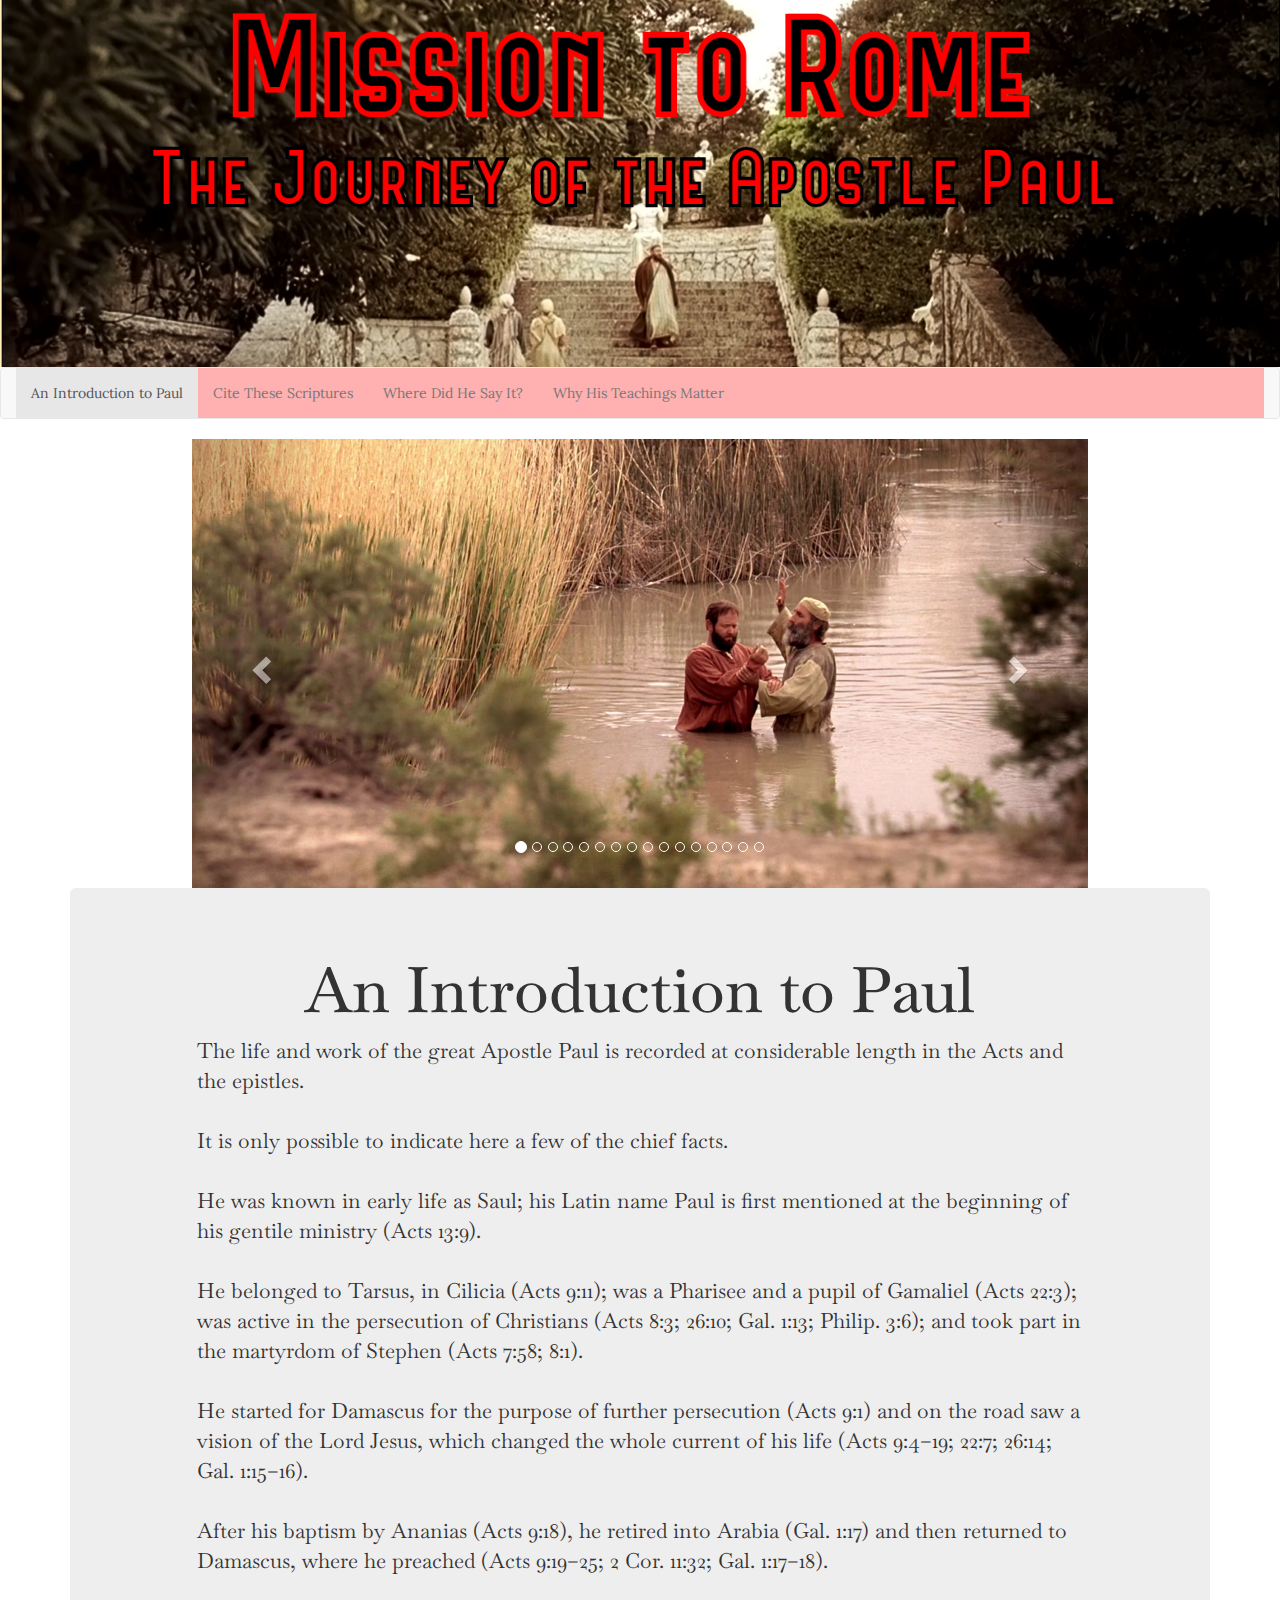
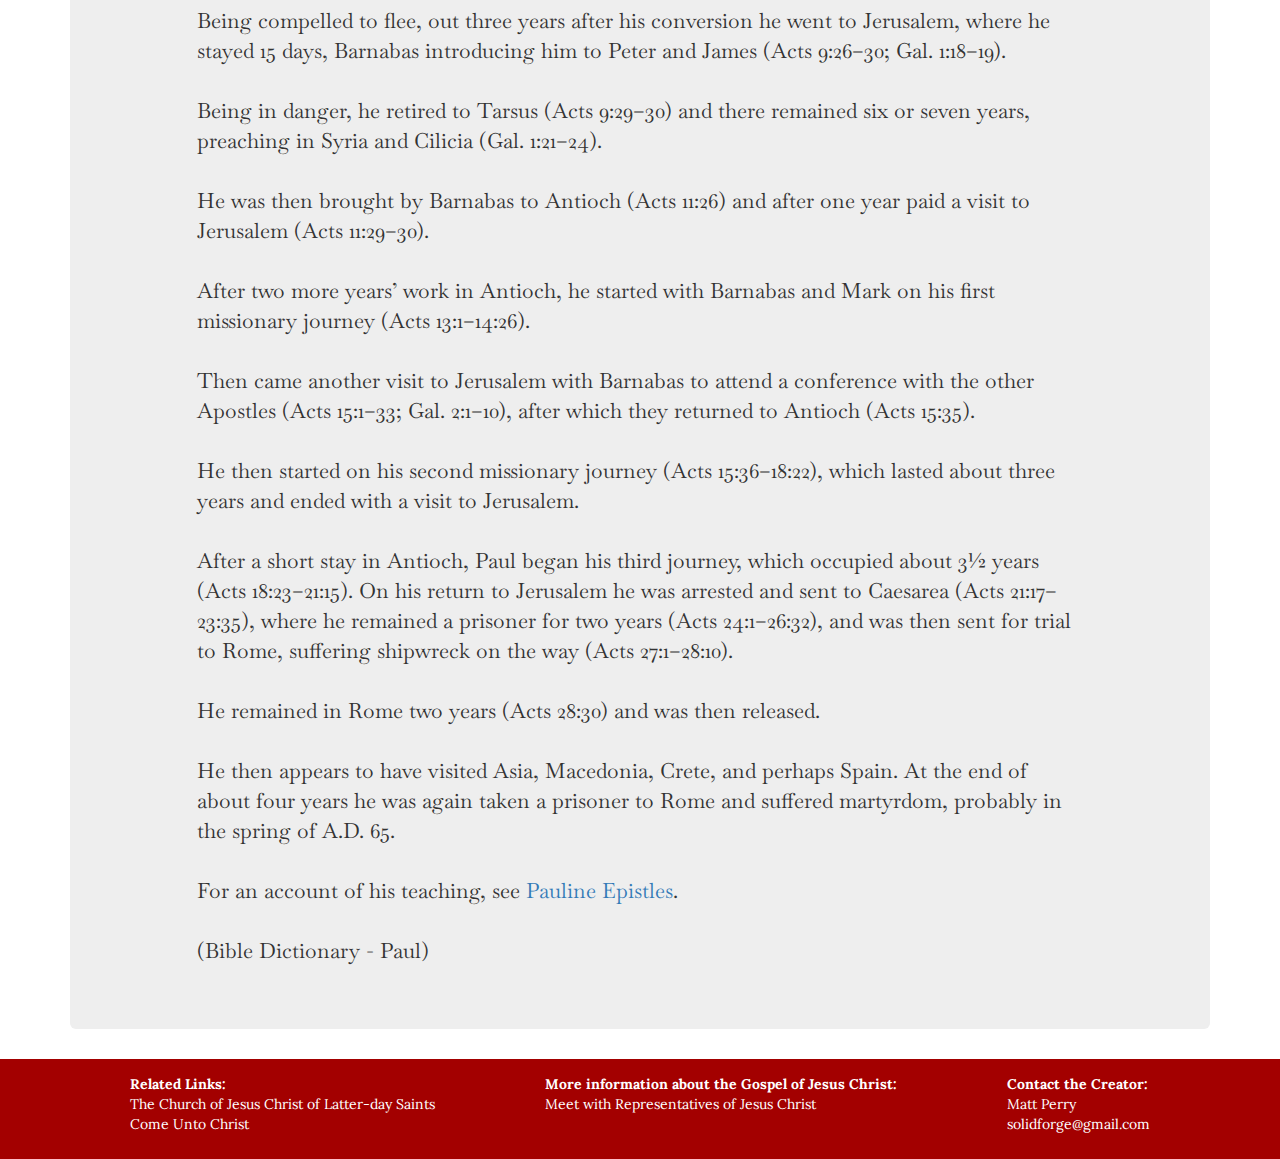
<file: index.html>
<!DOCTYPE html>
<html>

<head>
    <title>Mission to Rome</title>
    <link rel="tab icon" href='tab_icon.png'>
    <link href="style.css" rel="stylesheet" text="text/css">
    <link href="https://fonts.googleapis.com/css?family=Baskervville|Lora&display=swap" rel="stylesheet">
    <link rel="stylesheet" href="https://maxcdn.bootstrapcdn.com/bootstrap/3.4.0/css/bootstrap.min.css">
    <script src="https://ajax.googleapis.com/ajax/libs/jquery/3.4.1/jquery.min.js"></script>
    <script src="https://maxcdn.bootstrapcdn.com/bootstrap/3.4.0/js/bootstrap.min.js"></script>
    <style>
        .indented { padding-left: 50pt; padding-right: 50pt; }
    </style>
</head>

<body>
    <header>
        <img src="banners\mission_to_rome_home.jpg" width=100% position=center>
        <nav class="navbar navbar-default" style="width:100%">
            <div class="container-fluid" style="width:100%">
                    <ul class="nav navbar-nav" style="width:100%">
                        <li class="active"><a href="index.html">An Introduction to Paul</a></li>
                        <li><a href="html\cite_these_scriptures.html">Cite These Scriptures</a></li>
                        <li><a href="html\where_did_he_say_it.html">Where Did He Say It?</a></li>
                        <li><a href="html\why_his_teachings_matter.html">Why His Teachings Matter</a></li>
                    </ul>
                </div>
        </nav>
    </header>
    
    <div id="myCarousel" class="carousel slide" data-ride="carousel" style="align-content:center; max-width:70%">
            <ol class="carousel-indicators">
                <li data-target="#myCarousel" data-slide-to="0" class="active"></li>
                <li data-target="#myCarousel" data-slide-to="1"></li>
                <li data-target="#myCarousel" data-slide-to="2"></li>
                <li data-target="#myCarousel" data-slide-to="3"></li>
                <li data-target="#myCarousel" data-slide-to="4"></li>
                <li data-target="#myCarousel" data-slide-to="5"></li>
                <li data-target="#myCarousel" data-slide-to="6"></li>
                <li data-target="#myCarousel" data-slide-to="7"></li>
                <li data-target="#myCarousel" data-slide-to="8"></li>
                <li data-target="#myCarousel" data-slide-to="9"></li>
                <li data-target="#myCarousel" data-slide-to="10"></li>
                <li data-target="#myCarousel" data-slide-to="11"></li>
                <li data-target="#myCarousel" data-slide-to="12"></li>
                <li data-target="#myCarousel" data-slide-to="13"></li>
                <li data-target="#myCarousel" data-slide-to="14"></li>
                <li data-target="#myCarousel" data-slide-to="15"></li>
            </ol>
        <div class="carousel-inner">
            <div class="item active">
                <img src="bible_videos_images\bible-video-saul-baptized-1432840-print.jpg" alt="1432840">
            </div>
            <div class="item">
                <img src="bible_videos_images\bible-videos-1426883-print.jpg" alt="1426883">
            </div>
            <div class="item">
                <img src="bible_videos_images\bible-videos-paul-comforting-widow-1426768-print.jpg" alt="1426768">
            </div>
            <div class="item">
                <img src="bible_videos_images\bible-videos-paul-damascus-1426787-print.jpg" alt="1426787">
            </div>
            <div class="item">
                <img src="bible_videos_images\bible-videos-paul-damascus-1426788-print.jpg" alt="1426788">
            </div>
            <div class="item">
                <img src="bible_videos_images\paul-alter-of-unknown-god-1426773-print.jpg" alt="1426773">
            </div>
            <div class="item">
                <img src="bible_videos_images\paul-epistles-corinthians-charity-1426766-print.jpg" alt="1426766">
            </div>
            <div class="item">
                <img src="bible_videos_images\paul-preaching-on-mars-hill-1426771-print.jpg" alt="1426771">
            </div>
            <div class="item">
                <img src="bible_videos_images\paul-preaching-on-mars-hill-1426772-print.jpg" alt="1426772">
            </div>
            <div class="item">
                <img src="bible_videos_images\paul-preaching-on-mars-hill-1426774-print.jpg" alt="1426774">
            </div>
            <div class="item">
                <img src="bible_videos_images\paul-setting-apart-priesthood-1426796-print.jpg" alt="1426796">
            </div>
            <div class="item">
                <img src="bible_videos_images\paul-writing-to-ephesians-1426775-print.jpg" alt="1426775">
            </div>
            <div class="item">
                <img src="bible_videos_images\paul-writing-to-ephesians-1426794-print.jpg" alt="1426794">
            </div>
            <div class="item">
                <img src="bible_videos_images\paul-writing-to-ephesians-1426795-print.jpg" alt="1426795">
            </div>
            <div class="item">
                <img src="bible_videos_images\paul-writing-to-ephesians-1426797-print.jpg" alt="1426797">
            </div>
            <div class="item">
                <img src="bible_videos_images\sauls-journey-to-damascus-1426785-print.jpg" alt="1426785">
            </div>
            <div class="item">
                <img src="bible_videos_images\savior-appears-paul-prison-1426776-print.jpg" alt="1426776">
            </div>
        </div>
        <a class="left carousel-control" href="#myCarousel" data-slide="prev">
            <span class="glyphicon glyphicon-chevron-left"></span>
            <span class="sr-only">Previous</span>
        </a>
        <a class="right carousel-control" href="#myCarousel" data-slide="next">
            <span class="glyphicon glyphicon-chevron-right"></span>
            <span class="sr-only">Next</span>
        </a>
    </div>

    <div class="container">
        <div class="jumbotron">
            <h1 style="text-align: center;">An Introduction to Paul</h1>
            <p class="indented">The life and work of the great Apostle Paul is recorded at considerable length in the Acts
                and the epistles.<br><br> It is only possible to indicate here a few of the chief facts.<br><br> He was 
                known in early life as Saul; his Latin name Paul is first mentioned at the beginning of
                his gentile ministry (Acts 13:9).<br><br> He belonged to Tarsus, in Cilicia (Acts 9:11); was a
                Pharisee and a pupil of Gamaliel (Acts 22:3); was active in the persecution of Christians
                (Acts 8:3; 26:10; Gal. 1:13; Philip. 3:6); and took part in the martyrdom of Stephen
                (Acts 7:58; 8:1).<br><br> He started for Damascus for the purpose of further persecution
                (Acts 9:1) and on the road saw a vision of the Lord Jesus, which changed the whole
                current of his life (Acts 9:4–19; 22:7; 26:14; Gal. 1:15–16).<br><br> After his baptism by
                Ananias (Acts 9:18), he retired into Arabia (Gal. 1:17) and then returned to Damascus,
                where he preached (Acts 9:19–25; 2 Cor. 11:32; Gal. 1:17–18).<br><br> Being compelled to flee,
                out three years after his conversion he went to Jerusalem, where he stayed 15 days, Barnabas
                introducing him to Peter and James (Acts 9:26–30; Gal. 1:18–19).<br><br> Being in danger, he retired
                to Tarsus (Acts 9:29–30) and there remained six or seven years, preaching in Syria and Cilicia
                (Gal. 1:21–24).<br><br> He was then brought by Barnabas to Antioch (Acts 11:26) and after one year paid
                a visit to Jerusalem (Acts 11:29–30).<br><br> After two more years’ work in Antioch, he started with
                Barnabas and Mark on his first missionary journey (Acts 13:1–14:26).<br><br> Then came another visit to
                Jerusalem with Barnabas to attend a conference with the other Apostles (Acts 15:1–33; Gal. 2:1–10),
                after which they returned to Antioch (Acts 15:35).<br><br> He then started on his second missionary journey
                (Acts 15:36–18:22), which lasted about three years and ended with a visit to Jerusalem.<br><br> After a 
                short stay in Antioch, Paul began his third journey, which occupied about 3½ years (Acts 18:23–21:15). 
                On his return to Jerusalem he was arrested and sent to Caesarea (Acts 21:17–23:35), where he remained
                a prisoner for two years (Acts 24:1–26:32), and was then sent for trial to Rome, suffering shipwreck
                on the way (Acts 27:1–28:10).<br><br> He remained in Rome two years (Acts 28:30) and was then released.<br><br> He
                then appears to have visited Asia, Macedonia, Crete, and perhaps Spain. At the end of about four
                years he was again taken a prisoner to Rome and suffered martyrdom, probably in the spring of A.D.
                65.<br><br> For an account of his teaching, see <a href="https://www.churchofjesuschrist.org/study/scriptures/bd/pauline-epistles?lang=eng">
                Pauline Epistles</a>. <br><br> (Bible Dictionary - Paul)</p>
        </div>
    </div>

</body>

<footer>
    <table>
        <tr>
            <th>Related Links:</th>
            <th>More information about the Gospel of Jesus Christ:</th>
            <th>Contact the Creator:</th>
        </tr>
        <tr>
            <td><a href="https://www.churchofjesuschrist.org/?lang=eng">The Church of Jesus Christ of Latter-day Saints</a></td>
            <td><a href="https://www.comeuntochrist.org/beliefs/missionaries/missionaries-request">Meet with Representatives of Jesus Christ</a></td>
            <td>Matt Perry</td>
        </tr>
        <tr>
            <td><a href="https://www.comeuntochrist.org/">Come Unto Christ</a></td>
            <td></td>
            <td><a href="mailto:solidforge@gmail.com">solidforge@gmail.com</td>
        </tr>
        <tr>
            
            
        </tr>
    </table>
</footer>

</html>
</file>
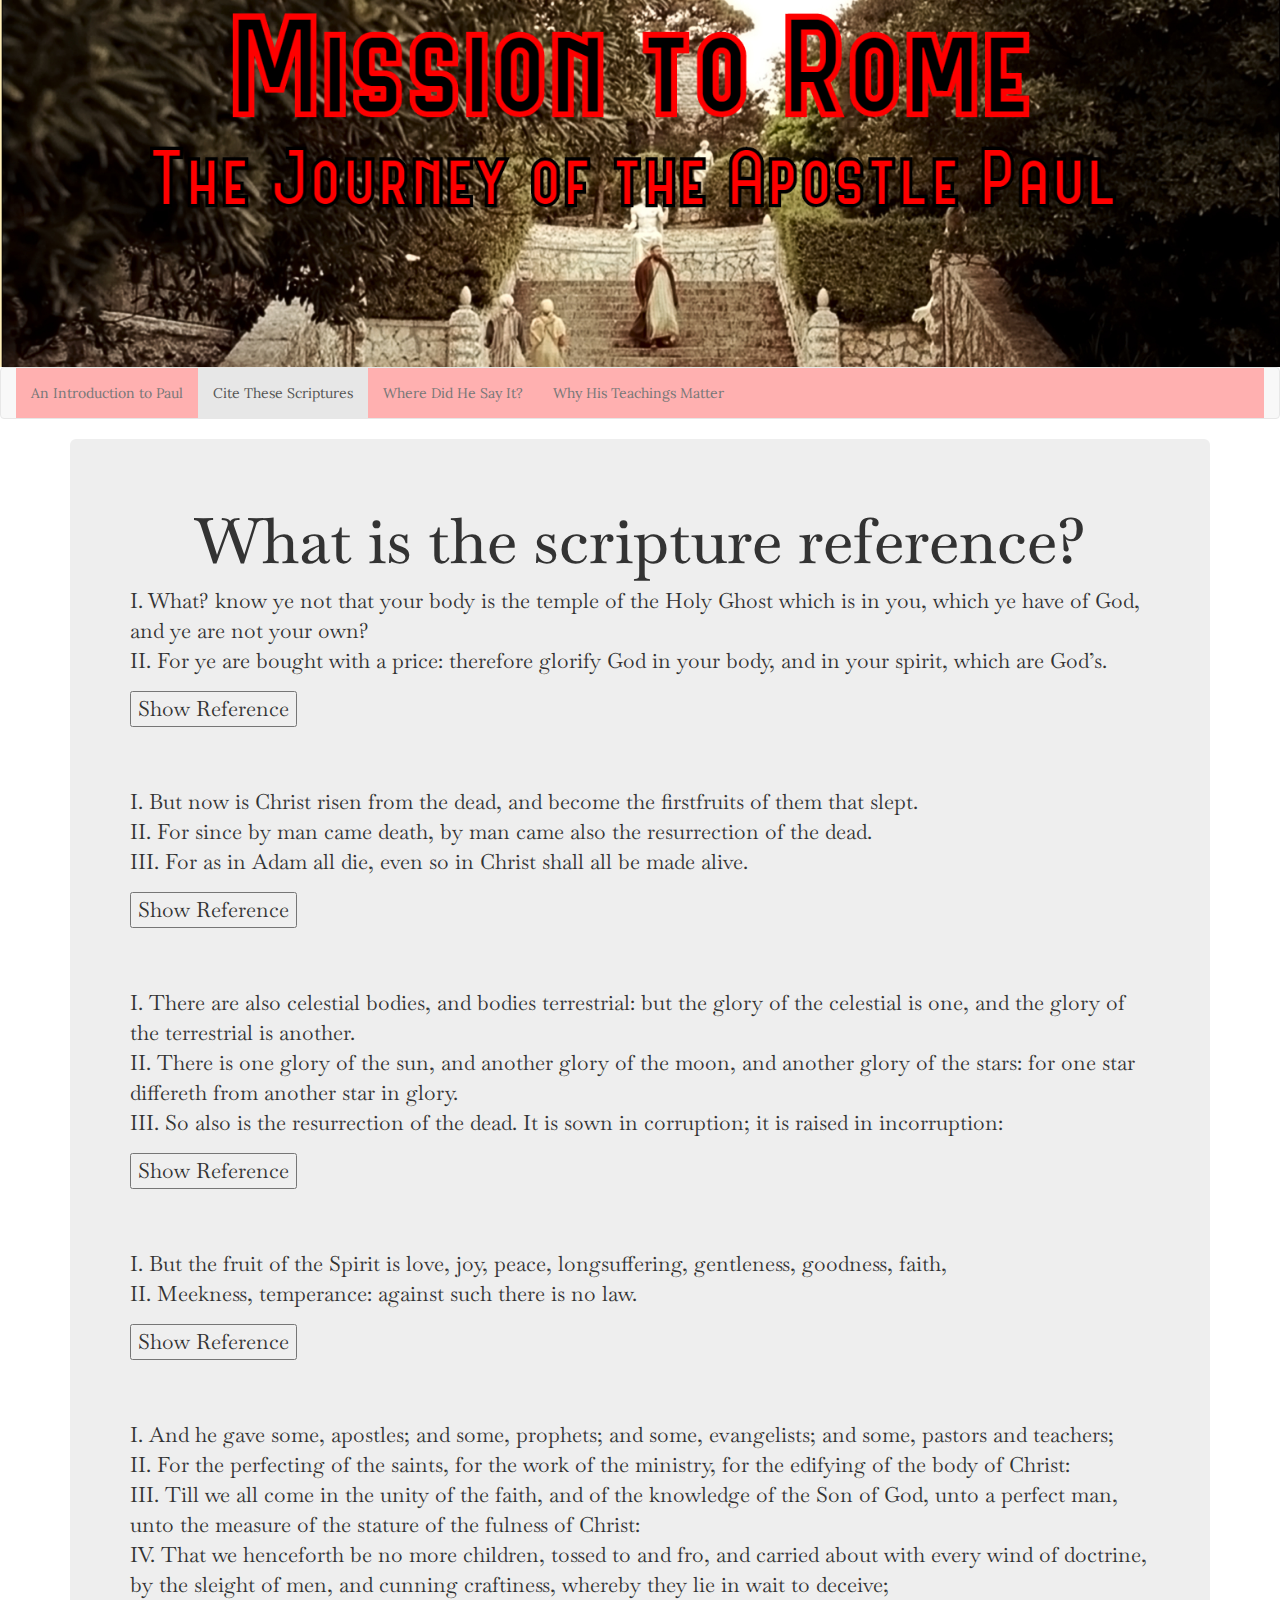
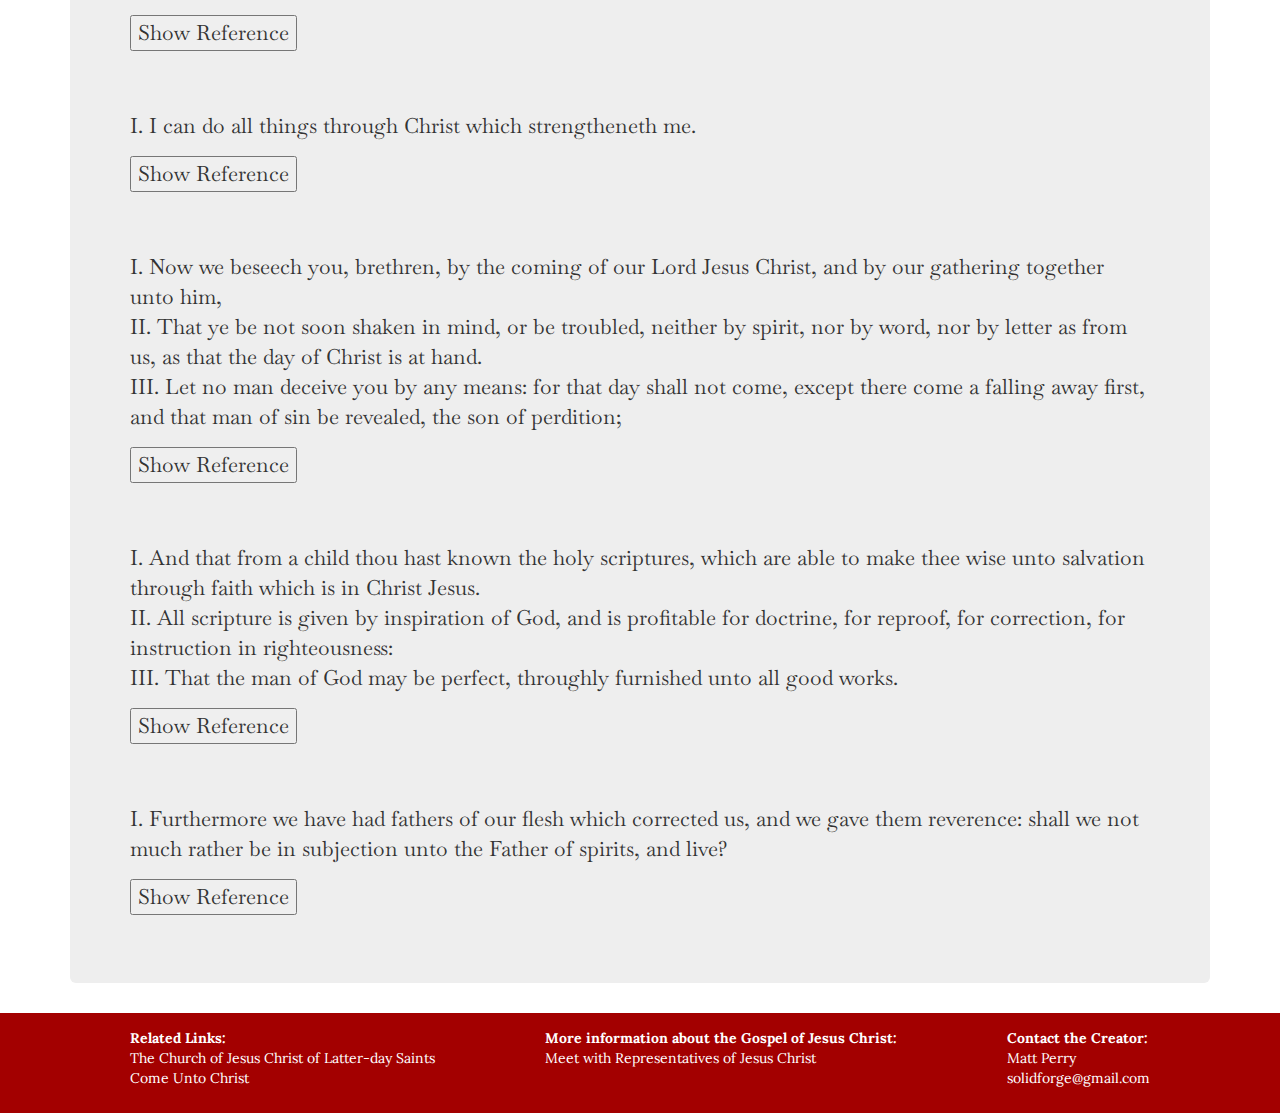
<file: html/cite_these_scriptures.html>
<!DOCTYPE html>
<html>

<head>
    <title>Mission to Rome</title>
    <link rel="tab icon" href='..\tab_icon.png'>
    <link href="..\style.css" rel="stylesheet" text="text/css">
    <link href="https://fonts.googleapis.com/css?family=Baskervville|Lora&display=swap" rel="stylesheet">
    <link rel="stylesheet" href="https://maxcdn.bootstrapcdn.com/bootstrap/3.4.0/css/bootstrap.min.css">
    <script src="https://ajax.googleapis.com/ajax/libs/jquery/3.4.1/jquery.min.js"></script>
    <script src="https://maxcdn.bootstrapcdn.com/bootstrap/3.4.0/js/bootstrap.min.js"></script>
    <style>
        .indented { padding-left: 50pt; padding-right: 50pt; }
    </style>
</head>

<body>
    <header>
        <img src="..\banners\mission_to_rome_home.jpg" width=100% position=center>
        <nav class="navbar navbar-default" style="width:100%">
            <div class="container-fluid" style="width:100%">
                    <ul class="nav navbar-nav" style="width:100%">
                        <li><a href="..\index.html">An Introduction to Paul</a></li>
                        <li class="active"><a href="..\html\cite_these_scriptures.html">Cite These Scriptures</a></li>
                        <li><a href="..\html\where_did_he_say_it.html">Where Did He Say It?</a></li>
                        <li><a href="..\html\why_his_teachings_matter.html">Why His Teachings Matter</a></li>
                    </ul>
                </div>
        </nav>
    </header>
    
    
    
    <div class="container">
        <div class="jumbotron">
            <h1 style="text-align: center;">What is the scripture reference?</h1>
            <p>I. What? know ye not that your body is the temple of the Holy Ghost which is in you, 
            which ye have of God, and ye are not your own?<br>
            II. For ye are bought with a price: therefore glorify God in your body, and in your 
            spirit, which are God’s.</p>
            
            <button data-toggle="collapse" data-target="#scripture1">Show Reference</button>
            <br><br>
            <div id="scripture1" class="collapse" style="font-size: 21px;">
            1 Corinthians 6:19–20
            </div>
            <br><br>

            <p>I. But now is Christ risen from the dead, and become the firstfruits of them that slept.<br>
            II. For since by man came death, by man came also the resurrection of the dead.<br>
            III. For as in Adam all die, even so in Christ shall all be made alive.</p>
            
            <button data-toggle="collapse" data-target="#scripture2">Show Reference</button>
            <br><br>
            <div id="scripture2" class="collapse" style="font-size: 21px;">
            1 Corinthians 15:20–22
            </div>
            <br><br>

            <p>I. There are also celestial bodies, and bodies terrestrial: but the glory of the celestial
            is one, and the glory of the terrestrial is another.<br>
            II. There is one glory of the sun, and another glory of the moon, and another glory
            of the stars: for one star differeth from another star in glory.<br>
            III. So also is the resurrection of the dead. It is sown in corruption; it is raised
            in incorruption:</p>
    
            <button data-toggle="collapse" data-target="#scripture3">Show Reference</button>
            <br><br>
            <div id="scripture3" class="collapse" style="font-size: 21px;">
            1 Corinthians 15:40–42
            </div>
            <br><br>

            <p>I. But the fruit of the Spirit is love, joy, peace, longsuffering, gentleness, goodness,
            faith,<br>
            II. Meekness, temperance: against such there is no law.</p>
            
            <button data-toggle="collapse" data-target="#scripture4">Show Reference</button>
            <br><br>
            <div id="scripture4" class="collapse" style="font-size: 21px;">
            Galatians 5:22–23
            </div>
            <br><br>

            <p>I. And he gave some, apostles; and some, prophets; and some, evangelists; and some,
            pastors and teachers;<br>
            II. For the perfecting of the saints, for the work of the ministry, for the edifying of
            the body of Christ:<br>
            III. Till we all come in the unity of the faith, and of the knowledge of the Son of God,
            unto a perfect man, unto the measure of the stature of the fulness of Christ:<br>
            IV. That we henceforth be no more children, tossed to and fro, and carried about with
            every wind of doctrine, by the sleight of men, and cunning craftiness, whereby they lie
            in wait to deceive;</p>
            
            <button data-toggle="collapse" data-target="#scripture5">Show Reference</button>
            <br><br>
            <div id="scripture5" class="collapse" style="font-size: 21px;">
            Ephesians 4:11–14
            </div>
            <br><br>

            <p>I. I can do all things through Christ which strengtheneth me.</p>
            
            <button data-toggle="collapse" data-target="#scripture6">Show Reference</button>
            <br><br>
            <div id="scripture6" class="collapse" style="font-size: 21px;">
            Philippians 4:13
            </div>
            <br><br>

            <p>I. Now we beseech you, brethren, by the coming of our Lord Jesus Christ, and by our
            gathering together unto him,<br>
            II. That ye be not soon shaken in mind, or be troubled, neither by spirit, nor by word,
            nor by letter as from us, as that the day of Christ is at hand.<br>
            III. Let no man deceive you by any means: for that day shall not come, except there come
            a falling away first, and that man of sin be revealed, the son of perdition;</p>
            
            <button data-toggle="collapse" data-target="#scripture7">Show Reference</button>
            <br><br>
            <div id="scripture7" class="collapse" style="font-size: 21px;">
            2 Thessalonians 2:1–3
            </div>
            <br><br>

            <p>I. And that from a child thou hast known the holy scriptures, which are able to make thee
            wise unto salvation through faith which is in Christ Jesus.<br>
            II. All scripture is given by inspiration of God, and is profitable for doctrine, for reproof,
            for correction, for instruction in righteousness:<br>
            III. That the man of God may be perfect, throughly furnished unto all good works.</p>

            <button data-toggle="collapse" data-target="#scripture8">Show Reference</button>
            <br><br>
            <div id="scripture8" class="collapse" style="font-size: 21px;">
            2 Timothy 3:15–17
            </div>
            <br><br>

            <p>I. Furthermore we have had fathers of our flesh which corrected us, and we gave them
            reverence: shall we not much rather be in subjection unto the Father of spirits,
            and live?</p>

            <button data-toggle="collapse" data-target="#scripture9">Show Reference</button>
            <br><br>
            <div id="scripture9" class="collapse" style="font-size: 21px;">
            Hebrews 12:9
            </div>
        </div>
    </div>

</body>

<footer>
    <table>
        <tr>
            <th>Related Links:</th>
            <th>More information about the Gospel of Jesus Christ:</th>
            <th>Contact the Creator:</th>
        </tr>
        <tr>
            <td><a href="https://www.churchofjesuschrist.org/?lang=eng">The Church of Jesus Christ of Latter-day Saints</a></td>
            <td><a href="https://www.comeuntochrist.org/beliefs/missionaries/missionaries-request">Meet with Representatives of Jesus Christ</a></td>
            <td>Matt Perry</td>
        </tr>
        <tr>
            <td><a href="https://www.comeuntochrist.org/">Come Unto Christ</a></td>
            <td></td>
            <td><a href="mailto:solidforge@gmail.com">solidforge@gmail.com</td>
        </tr>
        <tr>
            
            
        </tr>
    </table>
</footer>

</html>
</file>
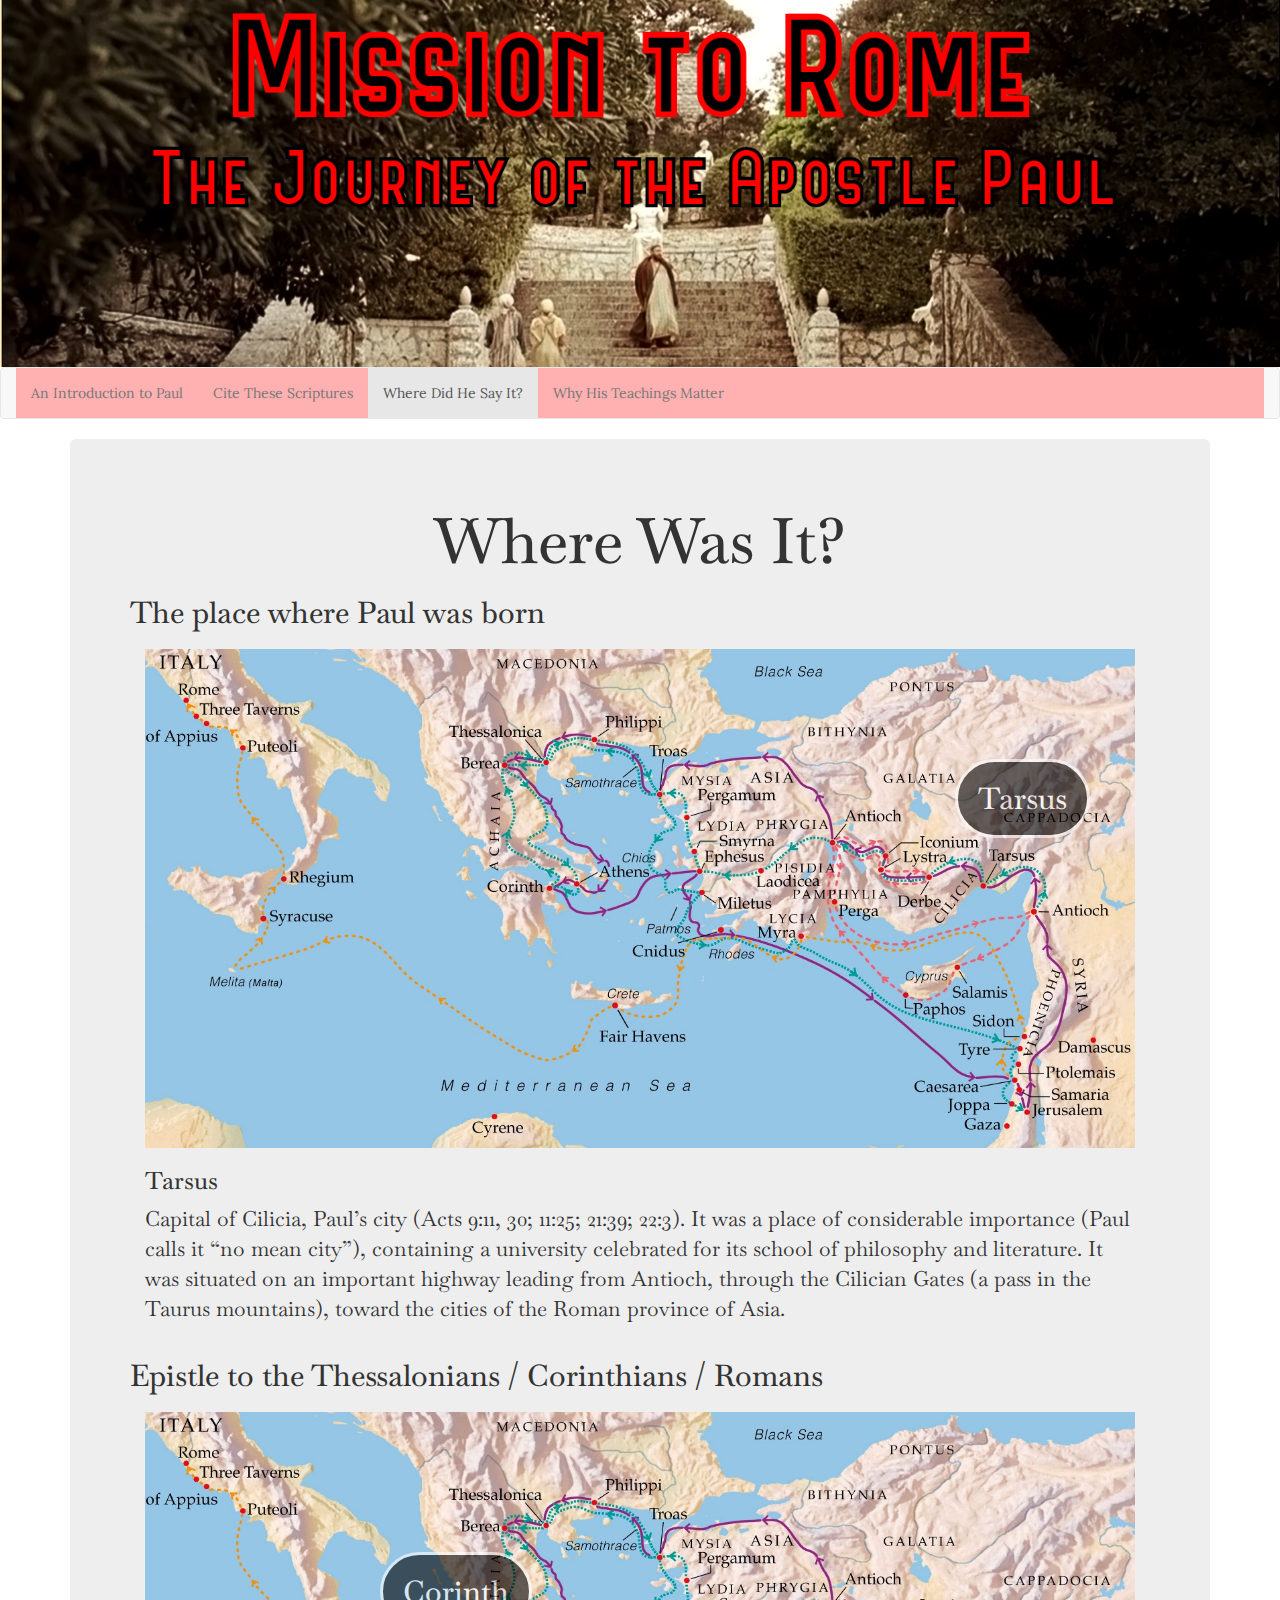
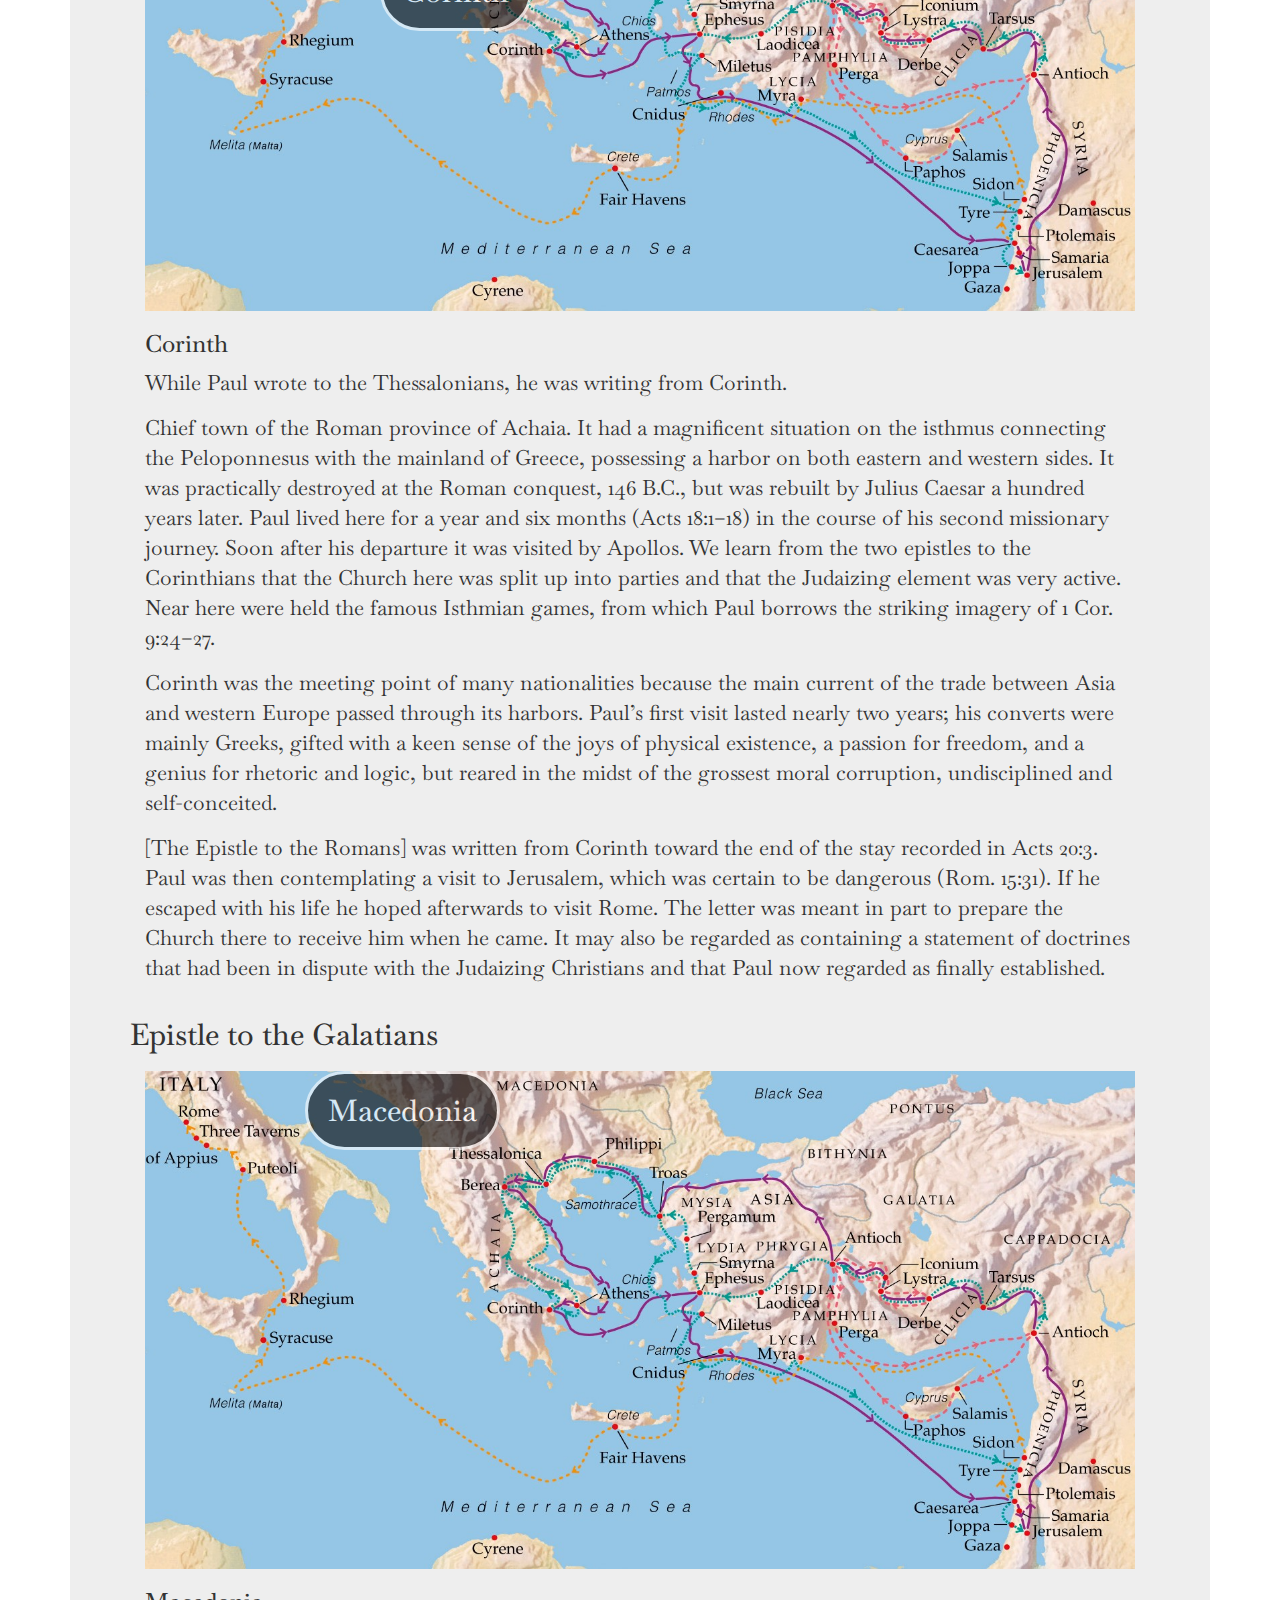
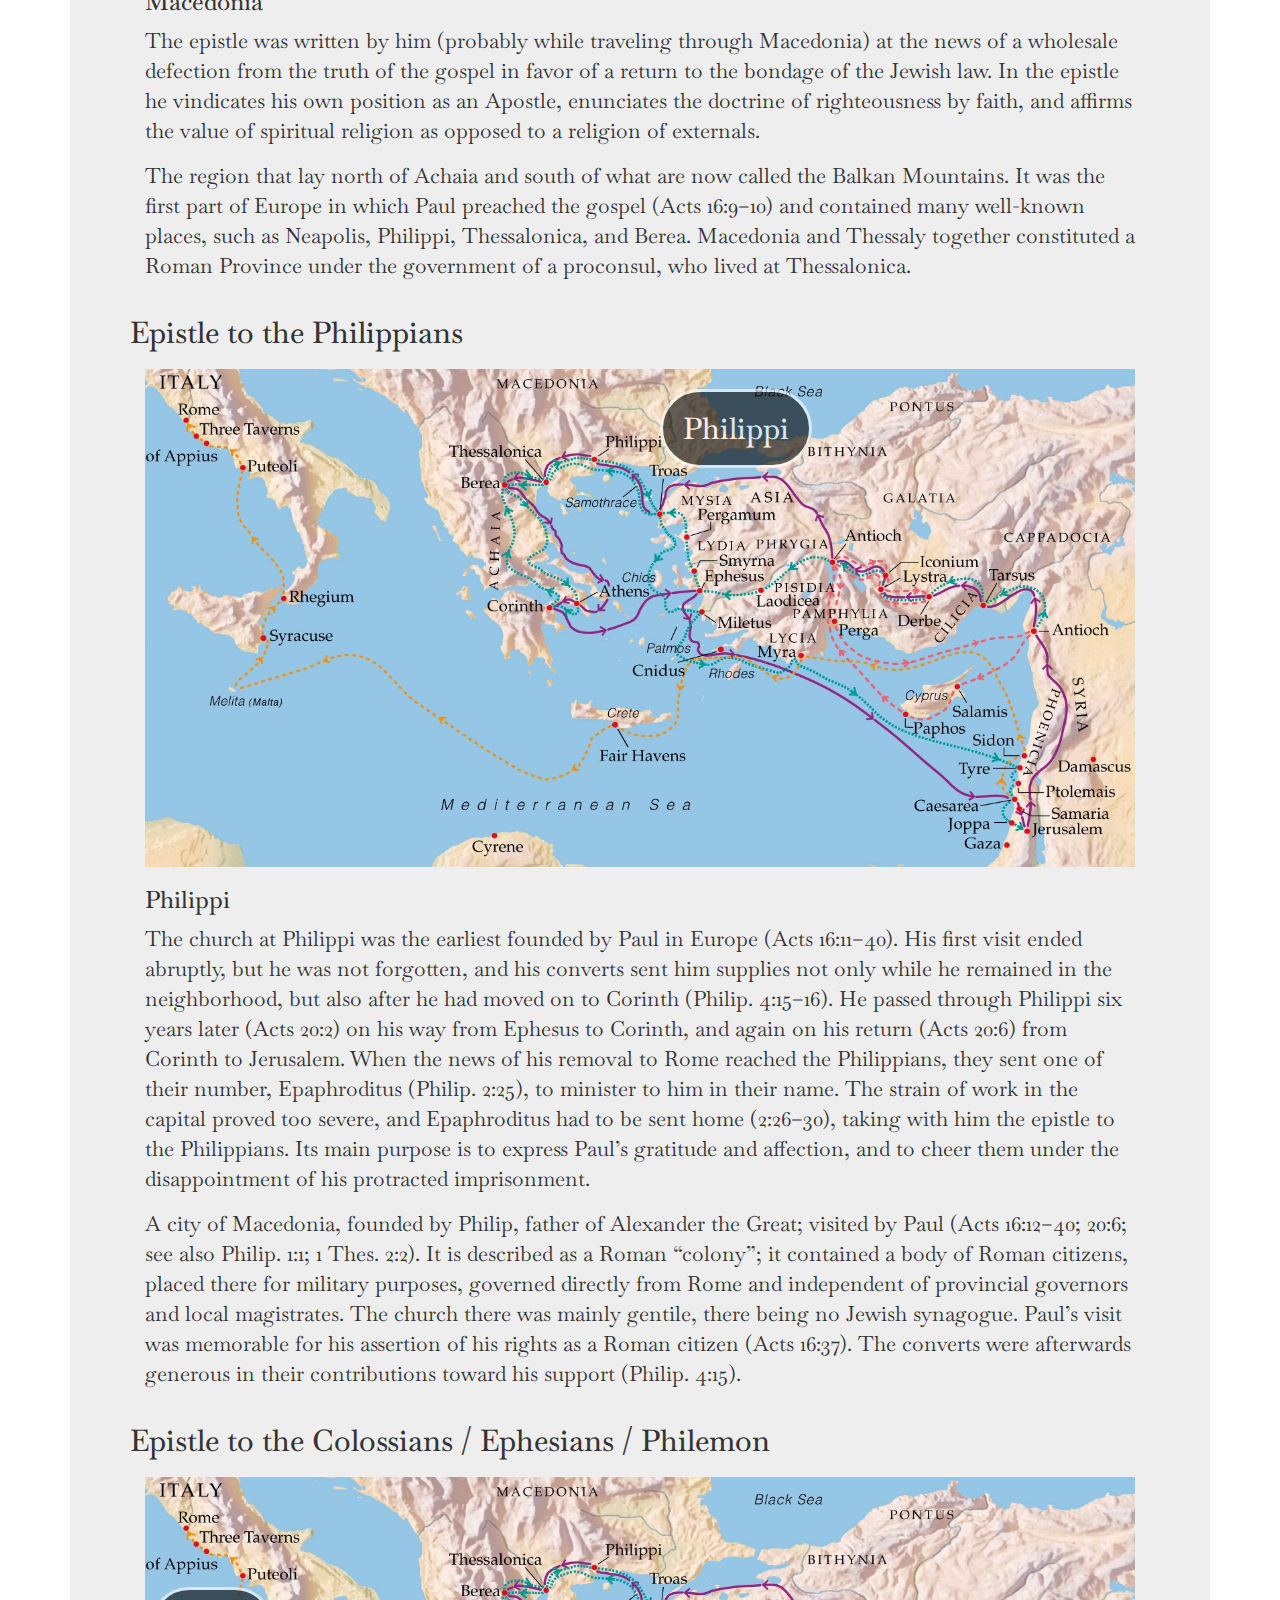
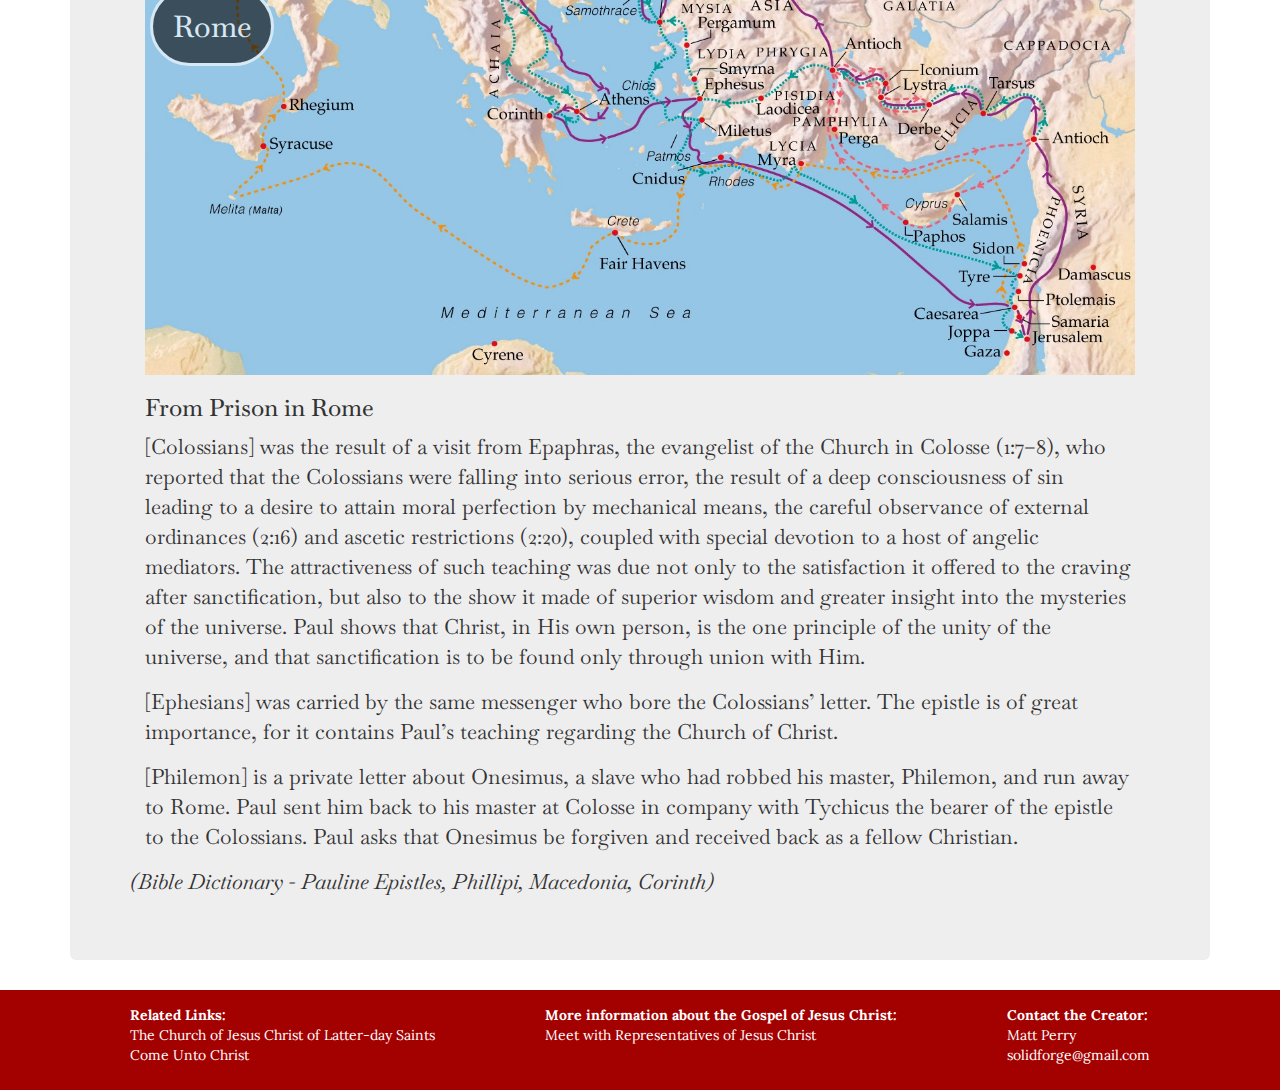
<file: html/where_did_he_say_it.html>
<!DOCTYPE html>
<html>

<head>
    <title>Mission to Rome</title>
    <link rel="tab icon" href='..\tab_icon.png'>
    <link href="..\style.css" rel="stylesheet" text="text/css">
    <link href="https://fonts.googleapis.com/css?family=Baskervville|Lora&display=swap" rel="stylesheet">
    <link rel="stylesheet" href="https://maxcdn.bootstrapcdn.com/bootstrap/3.4.0/css/bootstrap.min.css">
    <script src="https://ajax.googleapis.com/ajax/libs/jquery/3.4.1/jquery.min.js"></script>
    <script src="https://maxcdn.bootstrapcdn.com/bootstrap/3.4.0/js/bootstrap.min.js"></script>
    <style>
        .indented { padding-left: 50pt; padding-right: 50pt; }
    </style>
</head>

<body>
    <header>
        <img src="..\banners\mission_to_rome_home.jpg" width=100% position=center>
        <nav class="navbar navbar-default" style="width:100%">
            <div class="container-fluid" style="width:100%">
                    <ul class="nav navbar-nav" style="width:100%">
                        <li><a href="..\index.html">An Introduction to Paul</a></li>
                        <li><a href="..\html\cite_these_scriptures.html">Cite These Scriptures</a></li>
                        <li class="active"><a href="..\html\where_did_he_say_it.html">Where Did He Say It?</a></li>
                        <li><a href="..\html\why_his_teachings_matter.html">Why His Teachings Matter</a></li>
                    </ul>
                </div>
        </nav>
    </header>
    
    
    <div class="container">
        <div class="jumbotron">
            <h1 style="text-align: center;">Where Was It?</h1>
            
            <h2>The place where Paul was born</h2>
            <div class="container">
                <img src="..\new_testament_maps\map-bible-missions-paul-1956248-gallery.jpg" alt="New Testament Map" style="width:100%;">
                <div class="text-block" style="top: 120px; right: 60px;">
                    <h4>Tarsus</h4>
                </div>
                <h3>Tarsus</h3>
                <p>Capital of Cilicia, Paul’s city (Acts 9:11, 30; 11:25; 21:39; 22:3). It was a place
                of considerable importance (Paul calls it “no mean city”), containing a university
                celebrated for its school of philosophy and literature. It was situated on an important
                highway leading from Antioch, through the Cilician Gates (a pass in the Taurus mountains),
                toward the cities of the Roman province of Asia.</p>
            </div>
            
            <h2>Epistle to the Thessalonians / Corinthians / Romans</h2>
            <div class="container">
                <img src="..\new_testament_maps\map-bible-missions-paul-1956248-gallery.jpg" alt="New Testament Map" style="width:100%;">
                <div class="text-block" style="top: 150px; left: 250px;">
                    <h4>Corinth</h4>
                </div>
                <h3>Corinth</h3>
                <p>While Paul wrote to the Thessalonians, he was writing from Corinth.</p>
                <p>Chief town of the Roman province of Achaia. It had a magnificent situation on the
                isthmus connecting the Peloponnesus with the mainland of Greece, possessing a harbor
                on both eastern and western sides. It was practically destroyed at the Roman conquest,
                146 B.C., but was rebuilt by Julius Caesar a hundred years later. Paul lived here for a
                year and six months (Acts 18:1–18) in the course of his second missionary journey. Soon
                after his departure it was visited by Apollos. We learn from the two epistles to the
                Corinthians that the Church here was split up into parties and that the Judaizing element
                was very active. Near here were held the famous Isthmian games, from which Paul borrows
                the striking imagery of 1 Cor. 9:24–27.</p>
                <p>Corinth was the meeting point of many nationalities because the main current of the trade
                between Asia and western Europe passed through its harbors. Paul’s first visit lasted
                nearly two years; his converts were mainly Greeks, gifted with a keen sense of the joys of physical
                existence, a passion for freedom, and a genius for rhetoric and logic, but reared in the midst of
                the grossest moral corruption, undisciplined and self-conceited.</p>
                <p>[The Epistle to the Romans] was written from Corinth toward the end of the stay recorded in Acts 20:3.
                Paul was then contemplating a visit to Jerusalem, which was certain to be dangerous
                (Rom. 15:31). If he escaped with his life he hoped afterwards to visit Rome. The letter
                was meant in part to prepare the Church there to receive him when he came. It may also
                be regarded as containing a statement of doctrines that had been in dispute with the
                Judaizing Christians and that Paul now regarded as finally established.</p>
            </div>
            
            <h2>Epistle to the Galatians</h2>
            <div class="container">
                <img src="..\new_testament_maps\map-bible-missions-paul-1956248-gallery.jpg" alt="New Testament Map" style="width:100%;">
                <div class="text-block" style="top: 10px; left: 175px;">
                    <h4>Macedonia</h4>
                </div>
                <h3>Macedonia</h3>
                <p>The epistle was written by him (probably while traveling through Macedonia) at the news
                of a wholesale defection from the truth of the gospel in favor of a return to the bondage of
                the Jewish law. In the epistle he vindicates his own position as an Apostle, enunciates the
                doctrine of righteousness by faith, and affirms the value of spiritual religion as opposed to
                a religion of externals.</p>
                <p>The region that lay north of Achaia and south of what are now called the Balkan Mountains.
                It was the first part of Europe in which Paul preached the gospel (Acts 16:9–10) and
                contained many well-known places, such as Neapolis, Philippi, Thessalonica, and Berea.
                Macedonia and Thessaly together constituted a Roman Province under the government of a
                proconsul, who lived at Thessalonica.</p>
            </div>
                
            <h2>Epistle to the Philippians</h2>
            <div class="container">
                <img src="..\new_testament_maps\map-bible-missions-paul-1956248-gallery.jpg" alt="New Testament Map" style="width:100%;">
                <div class="text-block" style="top: 30px; left: 530px;">
                    <h4>Philippi</h4>
                </div>
                <h3>Philippi</h3>
                <p>The church at Philippi was the earliest founded by Paul in Europe (Acts 16:11–40).
                His first visit ended abruptly, but he was not forgotten, and his converts sent him
                supplies not only while he remained in the neighborhood, but also after he had moved
                on to Corinth (Philip. 4:15–16). He passed through Philippi six years later (Acts 20:2)
                on his way from Ephesus to Corinth, and again on his return (Acts 20:6) from Corinth to
                Jerusalem. When the news of his removal to Rome reached the Philippians, they sent one
                of their number, Epaphroditus (Philip. 2:25), to minister to him in their name. The
                strain of work in the capital proved too severe, and Epaphroditus had to be sent home
                (2:26–30), taking with him the epistle to the Philippians. Its main purpose is to express
                Paul’s gratitude and affection, and to cheer them under the disappointment of his protracted
                imprisonment.</p>
                <p>A city of Macedonia, founded by Philip, father of Alexander the Great; visited by Paul
                (Acts 16:12–40; 20:6; see also Philip. 1:1; 1 Thes. 2:2). It is described as a Roman
                “colony”; it contained a body of Roman citizens, placed there for military purposes,
                governed directly from Rome and independent of provincial governors and local magistrates.
                The church there was mainly gentile, there being no Jewish synagogue. Paul’s visit was
                memorable for his assertion of his rights as a Roman citizen (Acts 16:37). The converts
                were afterwards generous in their contributions toward his support (Philip. 4:15).</p>
            </div>

            <h2>Epistle to the Colossians / Ephesians / Philemon</h2>
            <div class="container">
                <img src="..\new_testament_maps\map-bible-missions-paul-1956248-gallery.jpg" alt="New Testament Map" style="width:100%;">
                <div class="text-block" style="top: 120px; left: 20px;">
                    <h4>Rome</h4>
                </div>
                <h3>From Prison in Rome</h3>
                <p>[Colossians] was the result of a visit from Epaphras, the evangelist of the Church
                in Colosse (1:7–8), who reported that the Colossians were falling into serious error,
                the result of a deep consciousness of sin leading to a desire to attain moral
                perfection by mechanical means, the careful observance of external ordinances
                (2:16) and ascetic restrictions (2:20), coupled with special devotion to a host
                of angelic mediators. The attractiveness of such teaching was due not only to the
                satisfaction it offered to the craving after sanctification, but also to the show
                it made of superior wisdom and greater insight into the mysteries of the universe.
                Paul shows that Christ, in His own person, is the one principle of the unity of the
                universe, and that sanctification is to be found only through union with Him.</p>
                <p>[Ephesians] was carried by the same messenger who bore the Colossians’ letter.
                The epistle is of great importance, for it contains Paul’s teaching regarding the
                Church of Christ.</p>
                <p>[Philemon] is a private letter about Onesimus, a slave who had robbed his
                master, Philemon, and run away to Rome. Paul sent him back to his master at
                Colosse in company with Tychicus the bearer of the epistle to the Colossians.
                Paul asks that Onesimus be forgiven and received back as a fellow Christian.</p>
            </div>
            <i><p>(Bible Dictionary - Pauline Epistles, Phillipi, Macedonia, Corinth)</p></i>
        </div>
    </div>

</body>

<footer>
    <table>
        <tr>
            <th>Related Links:</th>
            <th>More information about the Gospel of Jesus Christ:</th>
            <th>Contact the Creator:</th>
        </tr>
        <tr>
            <td><a href="https://www.churchofjesuschrist.org/?lang=eng">The Church of Jesus Christ of Latter-day Saints</a></td>
            <td><a href="https://www.comeuntochrist.org/beliefs/missionaries/missionaries-request">Meet with Representatives of Jesus Christ</a></td>
            <td>Matt Perry</td>
        </tr>
        <tr>
            <td><a href="https://www.comeuntochrist.org/">Come Unto Christ</a></td>
            <td></td>
            <td><a href="mailto:solidforge@gmail.com">solidforge@gmail.com</td>
        </tr>
        <tr>
            
            
        </tr>
    </table>
</footer>

</html>
</file>
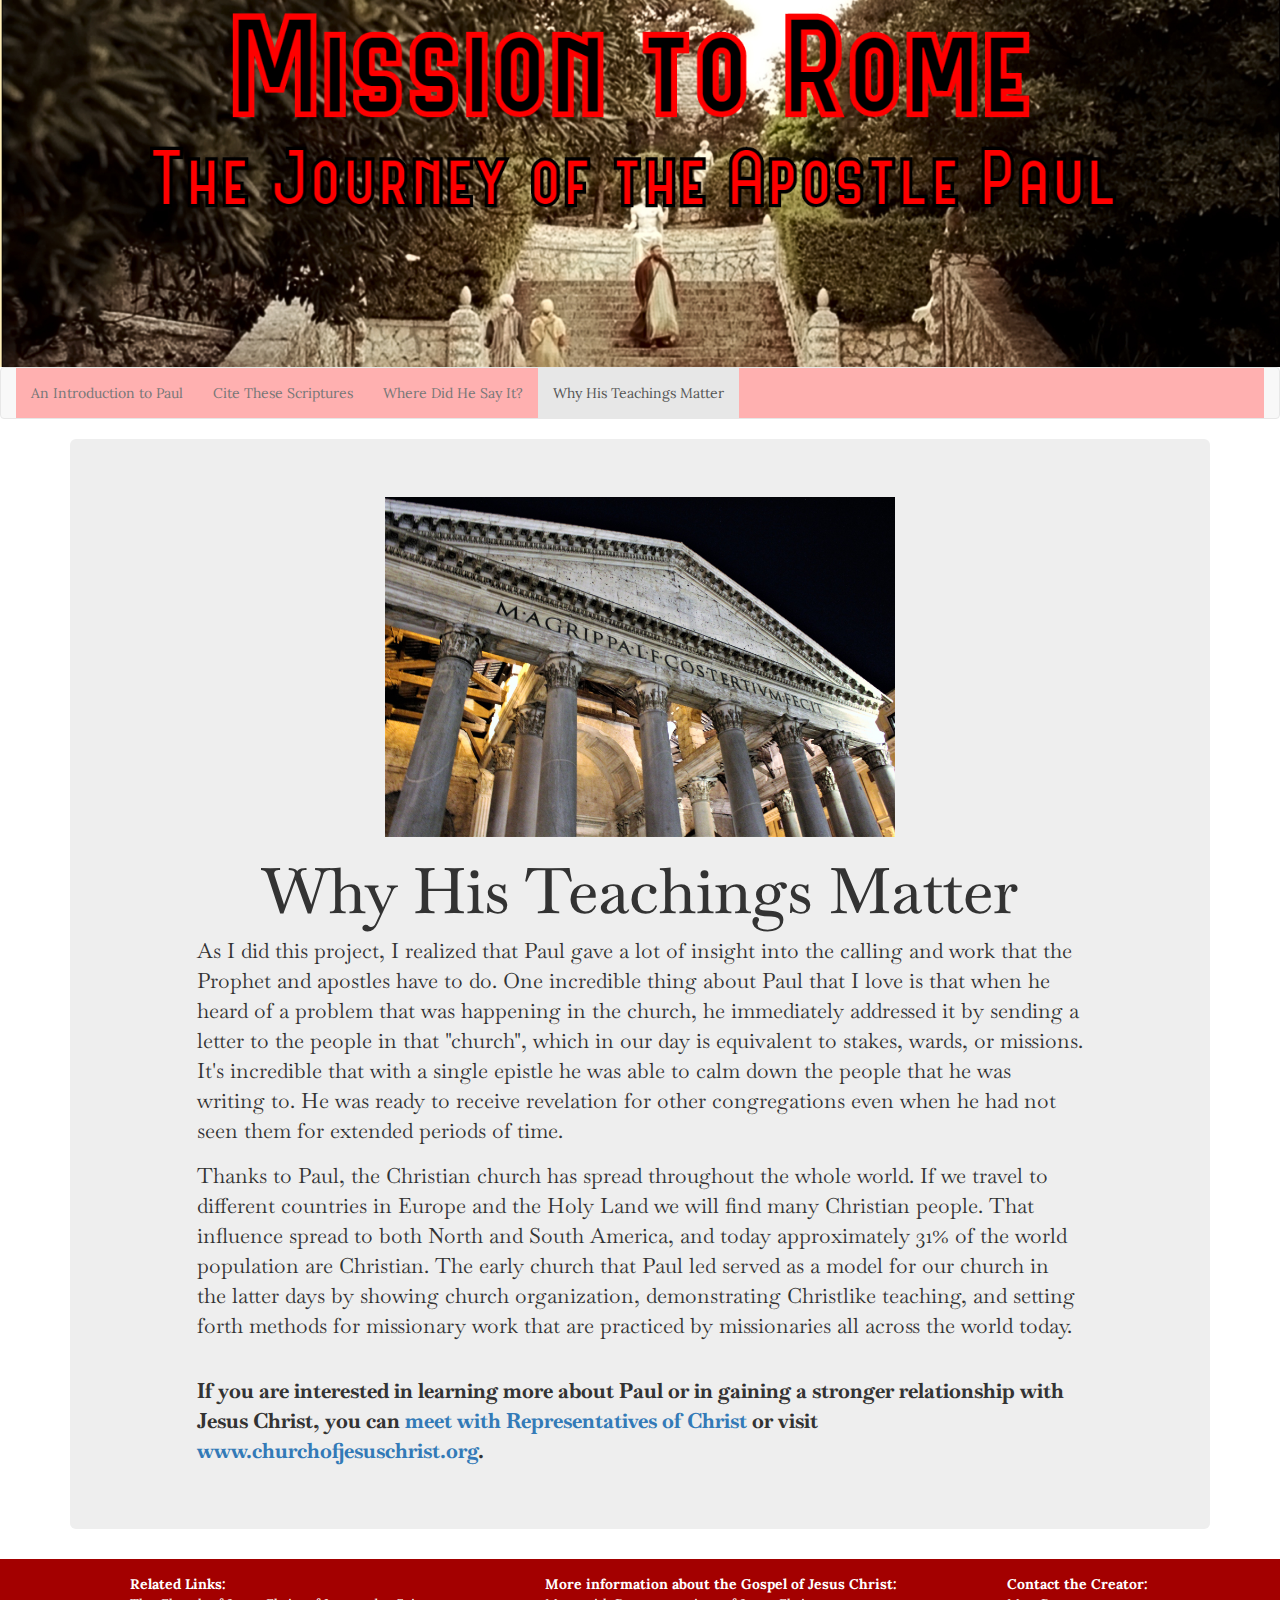
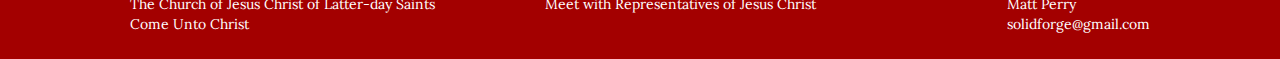
<file: html/why_his_teachings_matter.html>
<!DOCTYPE html>
<html>

<head>
    <title>Mission to Rome</title>
    <link rel="tab icon" href='..\tab_icon.png'>
    <link href="..\style.css" rel="stylesheet" text="text/css">
    <link href="https://fonts.googleapis.com/css?family=Baskervville|Lora&display=swap" rel="stylesheet">
    <link rel="stylesheet" href="https://maxcdn.bootstrapcdn.com/bootstrap/3.4.0/css/bootstrap.min.css">
    <script src="https://ajax.googleapis.com/ajax/libs/jquery/3.4.1/jquery.min.js"></script>
    <script src="https://maxcdn.bootstrapcdn.com/bootstrap/3.4.0/js/bootstrap.min.js"></script>
    <style>
        .indented { padding-left: 50pt; padding-right: 50pt; }
    </style>
</head>

<body>
    <header>
        <img src="..\banners\mission_to_rome_home.jpg" width=100% position=center>
        <nav class="navbar navbar-default" style="width:100%">
            <div class="container-fluid" style="width:100%">
                    <ul class="nav navbar-nav" style="width:100%">
                        <li><a href="..\index.html">An Introduction to Paul</a></li>
                        <li><a href="..\html\cite_these_scriptures.html">Cite These Scriptures</a></li>
                        <li><a href="..\html\where_did_he_say_it.html">Where Did He Say It?</a></li>
                        <li class="active"><a href="..\html\why_his_teachings_matter.html">Why His Teachings Matter</a></li>
                    </ul>
                </div>
        </nav>
    </header>
    
    
    
    <div class="container">
        <div class="jumbotron">
            <img src="..\rome_images\the-pantheon-by-night.jpg" alt="roman structure" style="width:50%; display: block; margin: auto;">
            <h1 style="text-align: center;">Why His Teachings Matter</h1>
            
            <p class="indented">As I did this project, I realized that Paul gave a lot of insight into the
            calling and work that the Prophet and apostles have to do. One incredible thing about Paul that
            I love is that when he heard of a problem that was happening in the church, he immediately
            addressed it by sending a letter to the people in that "church", which in our day is equivalent
            to stakes, wards, or missions. It's incredible that with a single epistle he was able to calm down
            the people that he was writing to. He was ready to receive revelation for other congregations
            even when he had not seen them for extended periods of time.</p>
            <p class="indented">Thanks to Paul, the Christian church has spread throughout the whole world. If we travel to
            different countries in Europe and the Holy Land we will find many Christian people. That influence
            spread to both North and South America, and today approximately 31% of the world population are
            Christian. The early church that Paul led served as a model for our church in the latter days by 
            showing church organization, demonstrating Christlike teaching, and setting forth methods for
            missionary work that are practiced by missionaries all across the world today.</p><br />
            <p class="indented"><strong>If you are interested in learning more about Paul or in gaining a
            stronger relationship with Jesus Christ, you can <a href="https://www.comeuntochrist.org/beliefs/missionaries/missionaries-request">meet with Representatives of Christ</a> or visit <a href="https://www.churchofjesuschrist.org/?lang=eng">www.churchofjesuschrist.org</a>.</strong></p>
        </div>
    </div>

</body>

<footer>
    <table>
        <tr>
            <th>Related Links:</th>
            <th>More information about the Gospel of Jesus Christ:</th>
            <th>Contact the Creator:</th>
        </tr>
        <tr>
            <td><a href="https://www.churchofjesuschrist.org/?lang=eng">The Church of Jesus Christ of Latter-day Saints</a></td>
            <td><a href="https://www.comeuntochrist.org/beliefs/missionaries/missionaries-request">Meet with Representatives of Jesus Christ</a></td>
            <td>Matt Perry</td>
        </tr>
        <tr>
            <td><a href="https://www.comeuntochrist.org/">Come Unto Christ</a></td>
            <td></td>
            <td><a href="mailto:solidforge@gmail.com">solidforge@gmail.com</td>
        </tr>
        <tr>
            
            
        </tr>
    </table>
</footer>

</html>
</file>
<file: style.css>
body {
    background-color: rgb(255, 230, 160);
    margin: 0 auto;
    height:100%;
}

div button {
    font-size: 21px;
}

header {
    width: 100%;
}

.navbar .navbar-nav {
  display: inline-block;
  float: none;
  vertical-align: top;
}

.navbar .navbar-collapse {
  text-align: center;
}

div .jumbotron img {
  padding-top: 10px;
  width: 100%;
}

.jumbotron {
    font-family: baskervville;

}

nav li a {
  width:100%;
  position: static;
}

nav li .active {
  color:#FF0000;
}

.navbar-nav {
  color:#FF0000;
  background-color:rgb(255, 176, 176);
  width:100%;
  position:center;
}

.navbar-collapse:hover {
  background-color: rgb(255, 119, 119);
}

.active {
  color: rgb(255, 119, 119);
}

div .carousel {
  padding-bottom: 15px;
}

.carousel {
  margin: auto;
}

.carousel-inner img {
  margin: auto;
  max-width:100%;
  max-height:100%;
}

footer {
  height:100px;
  background-color: rgb(163, 0, 0);
  padding: 15px;
}

footer table {
  margin: auto;
}

footer table td, footer table th {
  color: white;
  font-family: lora;
  padding-left: 55px;
  padding-right: 55px;
  margin: 0 auto;
}

footer a:hover {
  color: gray;
}

footer a {
  color: white;
}

.navbar {
  font-family: lora;
  color: white;
}

.container {
  position: relative;
}

.container img {
  align-content: center;
  width: 50%;
}

.text-block {
  position: absolute;
  background-color: black;
  color: white;
  padding: 10px 20px 10px 20px;
  opacity: 60%;
  border-color: white;
  border-radius: 40px;
  border-width: 5px;
  border: white;
  border-style: solid;
}

.text-block h4 {
  font-size: 30px;
}
</file>
